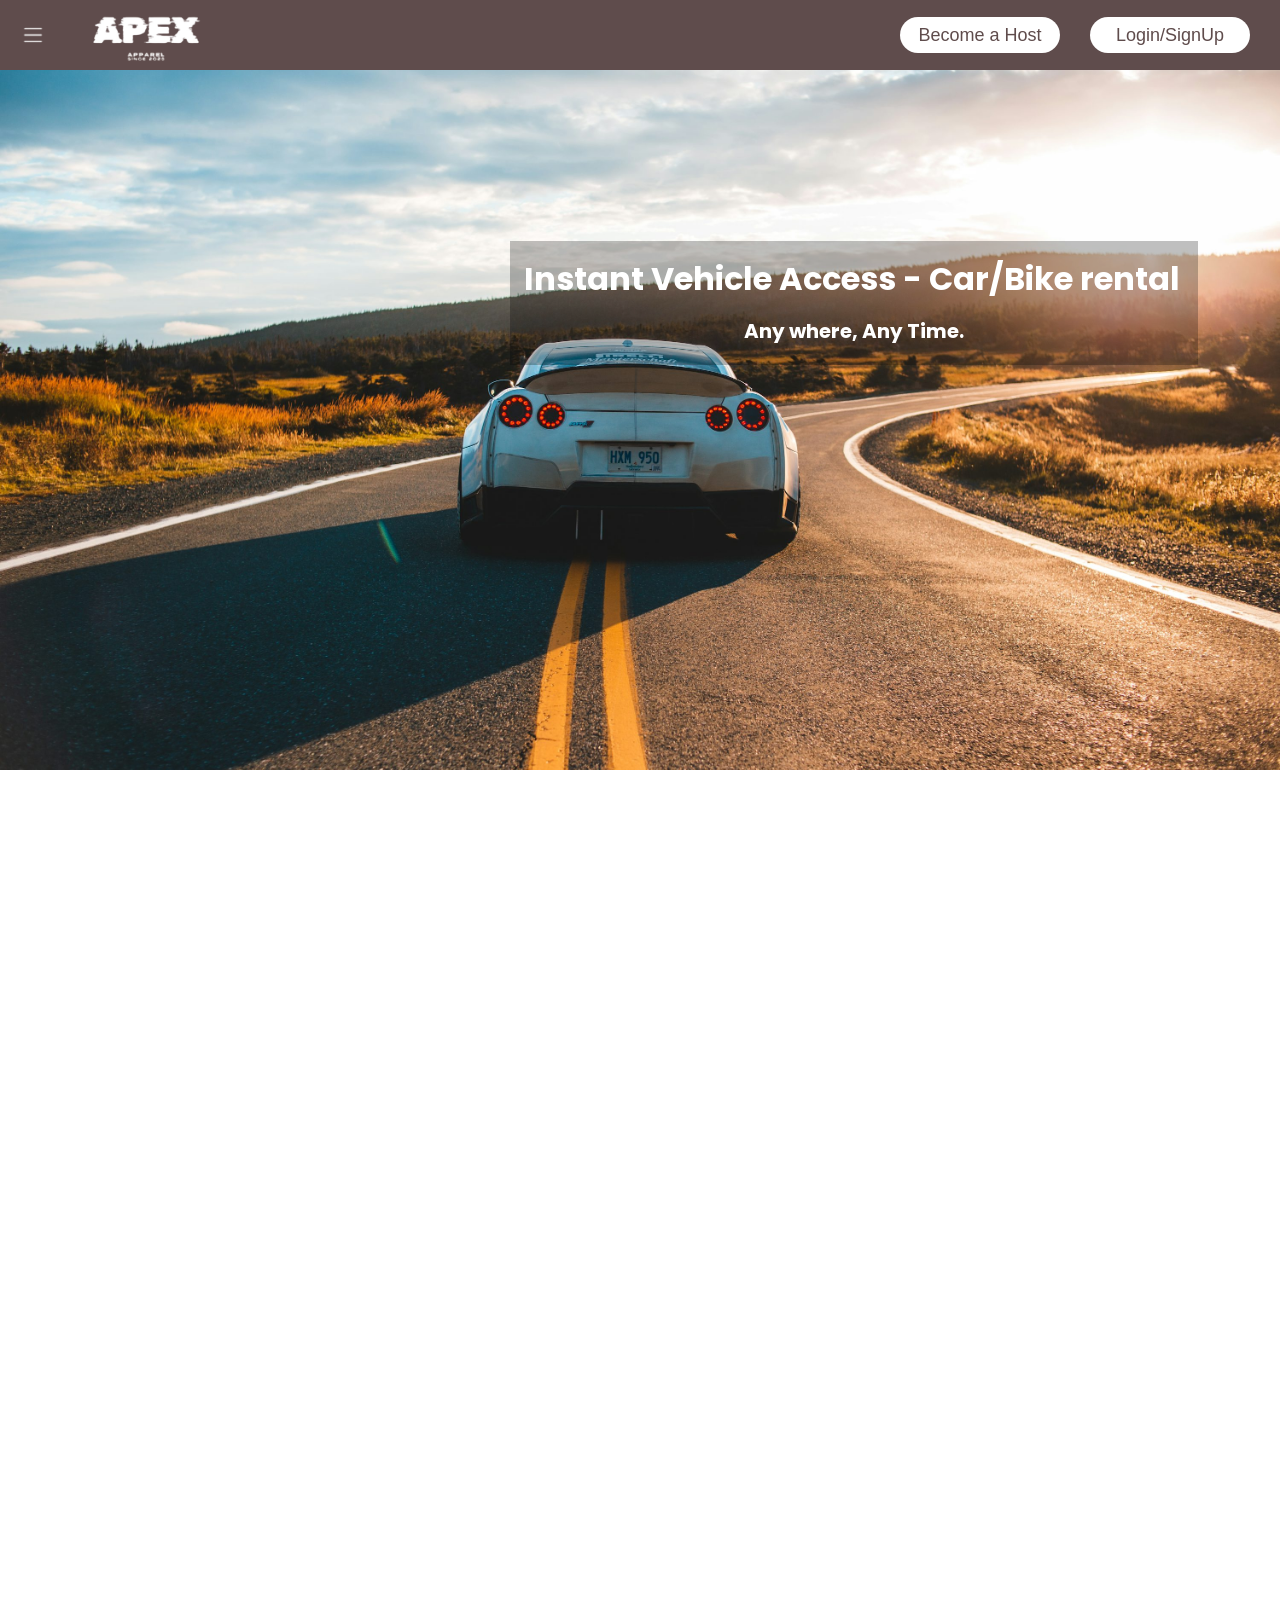
<file: WAD-Batch-12-master/Index.html>
<!-- hello -->
<!DOCTYPE html>
<html>
    <head>
        <title>Apex.com</title>
        <link rel="preconnect" href="https://fonts.googleapis.com">
        <link rel="preconnect" href="https://fonts.gstatic.com" crossorigin>
        <link href="https://fonts.googleapis.com/css2?family=Poppins:ital,wght@0,100;0,200;0,300;0,400;0,500;0,600;0,700;0,800;0,900;1,100;1,200;1,300;1,400;1,500;1,600;1,700;1,800;1,900&display=swap" rel="stylesheet">
        <link rel="preconnect" href="https://fonts.googleapis.com">
        <link rel="preconnect" href="https://fonts.gstatic.com" crossorigin>
        <link href="https://fonts.googleapis.com/css2?family=Roboto:ital,wght@0,100;0,300;0,400;0,500;0,700;0,900;1,100;1,300;1,400;1,500;1,700;1,900&family=Rubik+Glitch&display=swap" rel="stylesheet">
        <style>
            body{
                font-family: Poppins;
                margin: 0;
                height: 2000px;
            }
            .header{
                display: flex;
                height: 70px;
                justify-content: space-between;
                background-color: rgb(95,76,76);
                position: fixed;
                top: 0;
                left: 0;
                width: 100%;
                z-index: 100;
            }
            .header-logo{
                display: flex;
                align-items: center;
            }
            .header-buttons{
                display: flex;
                align-items: center;
                justify-content: space-between;
            }
            .header-image1{
                width: 26px;
                height: 26px;
                margin-left: 20px;
            }
            .header-image1:hover{
                cursor: pointer;
            }
            .header-image2{
                width: 200px;
                height: 200px;
            }
            .header-button1{
                margin-right: 30px;
                border: none;
                background-color: white;
                color: rgb(95, 76, 76);
                height: 36px;
                font-size: 18px;
                width: 160px;
                border-radius: 20px;
                transition: scale 0.15s box-shadow 0.15s;
            }
            .header-button1:hover{
                scale: 1.1;
                cursor: pointer;
                box-shadow: 0px 1px 5px rgba(255, 255, 255, 0.7);
            }
            .header-button2{
                margin-right: 30px;
                border: none;
                background-color: white;
                color: rgb(95, 76, 76);
                height: 36px;
                font-size: 18px;
                width: 160px;
                border-radius: 20px;
                transition: scale 0.15s box-shadow 0.15s;
            }
            .header-button2:hover{
                scale: 1.1;
                cursor: pointer;
                box-shadow: 0px 1px 5px rgba(255, 255, 255, 0.7);
            }
            .body-content{
                padding-top: 10px;
                height: 760px;
                width: 100%;
                background-image: url("gtr.jpeg"); 
                background-size: cover;
                object-fit: cover;
                background-repeat: no-repeat;
            }
            .body-title{
            color: white;
            background-color: rgba(0, 0, 0, 0.25);
            position: absolute;
            top: 220px;
            left: 510px;
            padding: 14px;
            width: 660px;
            }
            .caption{
                font-size: 20px;
                text-align: center;
                margin-top: 0;
            }
        </style>
    </head> 
    <body>
        <div class="header">
            <div class="header-logo">
                <img src="Hamberger-removebg.png" class="header-image1">
                <img src="Logo-back.png" class="header-image2">
            </div>
            <div class="header-buttons">
                <button class="header-button1"> Become a Host</button>
                <button class="header-button2"> Login/SignUp</button>
            </div>
        </div>
        <div class="body-content">
           <h1 class="body-title">Instant Vehicle Access - Car/Bike rental<br>
            <center><span class="caption">Any where, Any Time.</span></center><h1>
        </div>
        <div></div>
    </body>
</html>
</file>
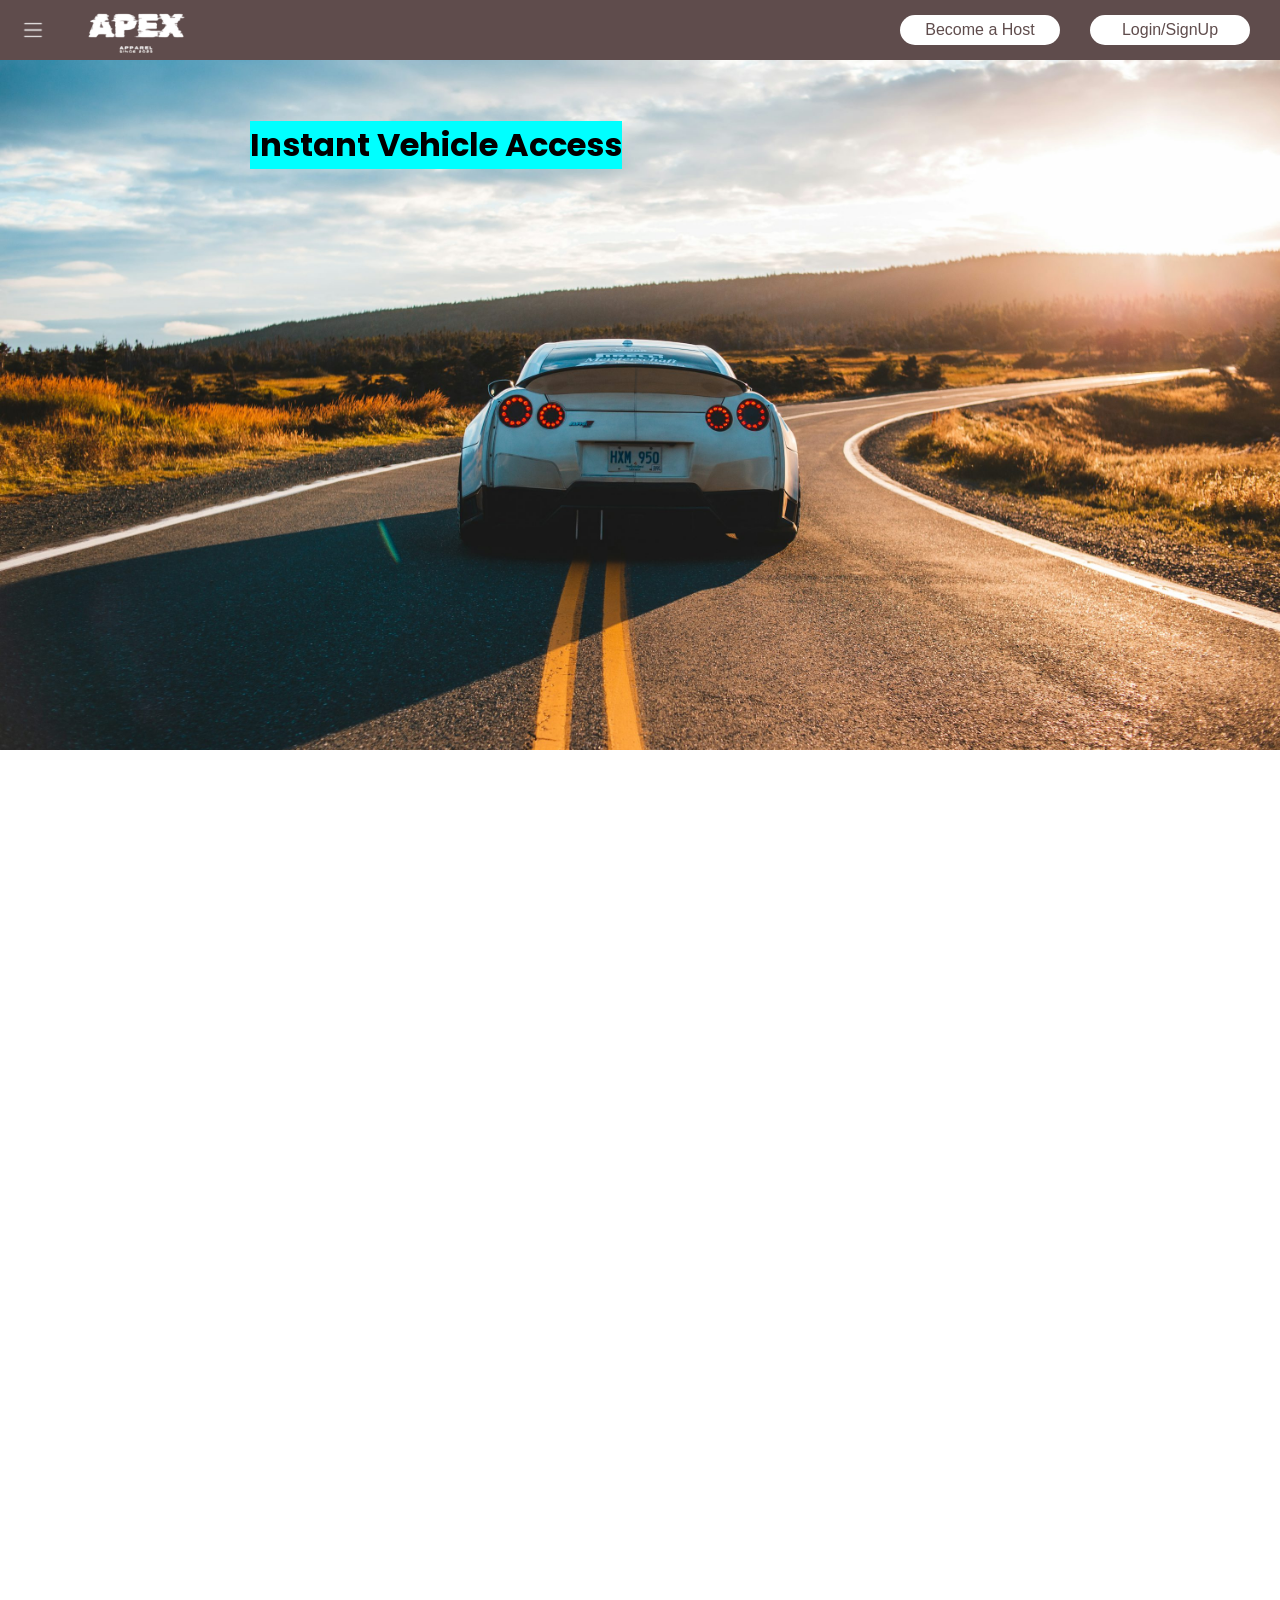
<file: WAD-Batch-12-master/blackbox.html>
<!DOCTYPE html>
<html>
    <head>
        <title>Apex.com</title>
        <link rel="preconnect" href="https://fonts.googleapis.com">
        <link rel="preconnect" href="https://fonts.gstatic.com" crossorigin>
        <link href="https://fonts.googleapis.com/css2?family=Poppins:ital,wght@0,100;0,200;0,300;0,400;0,500;0,600;0,700;0,800;0,900;1,100;1,200;1,300;1,400;1,500;1,600;1,700;1,800;1,900&display=swap" rel="stylesheet">
        <style>
            body{
                font-family: Poppins;
                margin: 0;
                height: 2000px;
            }
            .header{
                display: flex;
                height: 60px;
                justify-content: space-between;
                background-color: rgb(95,76,76);
                position: fixed;
                top: 0;
                left: 0;
                width: 100%;
            }
            .header-logo{
                display: flex;
                align-items: center;
            }
            .header-buttons{
                display: flex;
                align-items: center;
                justify-content: space-between;
            }
            .header-image1{
                width: 26px;
                height: 26px;
                margin-left: 20px;
            }
            .header-image1:hover{
                cursor: pointer;
            }
            .header-image2{
                width: 180px;
                height: 180px;
            }
            .header-button1{
                margin-right: 30px;
                border: none;
                background-color: white;
                color: rgb(95, 76, 76);
                height: 30px;
                font-size: 16px;
                width: 160px;
                border-radius: 20px;
                transition: scale 0.15s box-shadow 0.15s;
            }
            .header-button1:hover{
                scale: 1.1;
                cursor: pointer;
                box-shadow: 0px 1px 5px rgba(255, 255, 255, 0.7);
            }
            .header-button2{
                margin-right: 30px;
                border: none;
                background-color: white;
                color: rgb(95, 76, 76);
                height: 30px;
                font-size: 16px;
                width: 160px;
                border-radius: 20px;
                transition: scale 0.15s box-shadow 0.15s;
            }
            .header-button2:hover{
                scale: 1.1;
                cursor: pointer;
                box-shadow: 0px 1px 5px rgba(255, 255, 255, 0.7);
            }
            .body-content{
                padding-top: 10px;
                height: 740px;
                width: 100%;
                background-image: url("gtr.jpeg"); 
                background-size: cover;
                object-fit: cover;
                background-repeat: no-repeat;
            }
            .body-title{
            text-align: center;
            background-color: aqua;
            position: absolute;
            top: 100px;
            left: 250px;
            }
        </style>
    </head> 
    <body>
        <div class="header">
            <div class="header-logo">
                <img src="Hamberger-removebg.png" class="header-image1">
                <img src="Logo-back.png" class="header-image2">
            </div>
            <div class="header-buttons">
                <button class="header-button1"> Become a Host</button>
                <button class="header-button2"> Login/SignUp</button>
            </div>
        </div>
        <div class="body-content">
           <h1 class="body-title">Instant Vehicle Access</h1>
        </div>
        <div></div>
    </body>
</html>
</file>
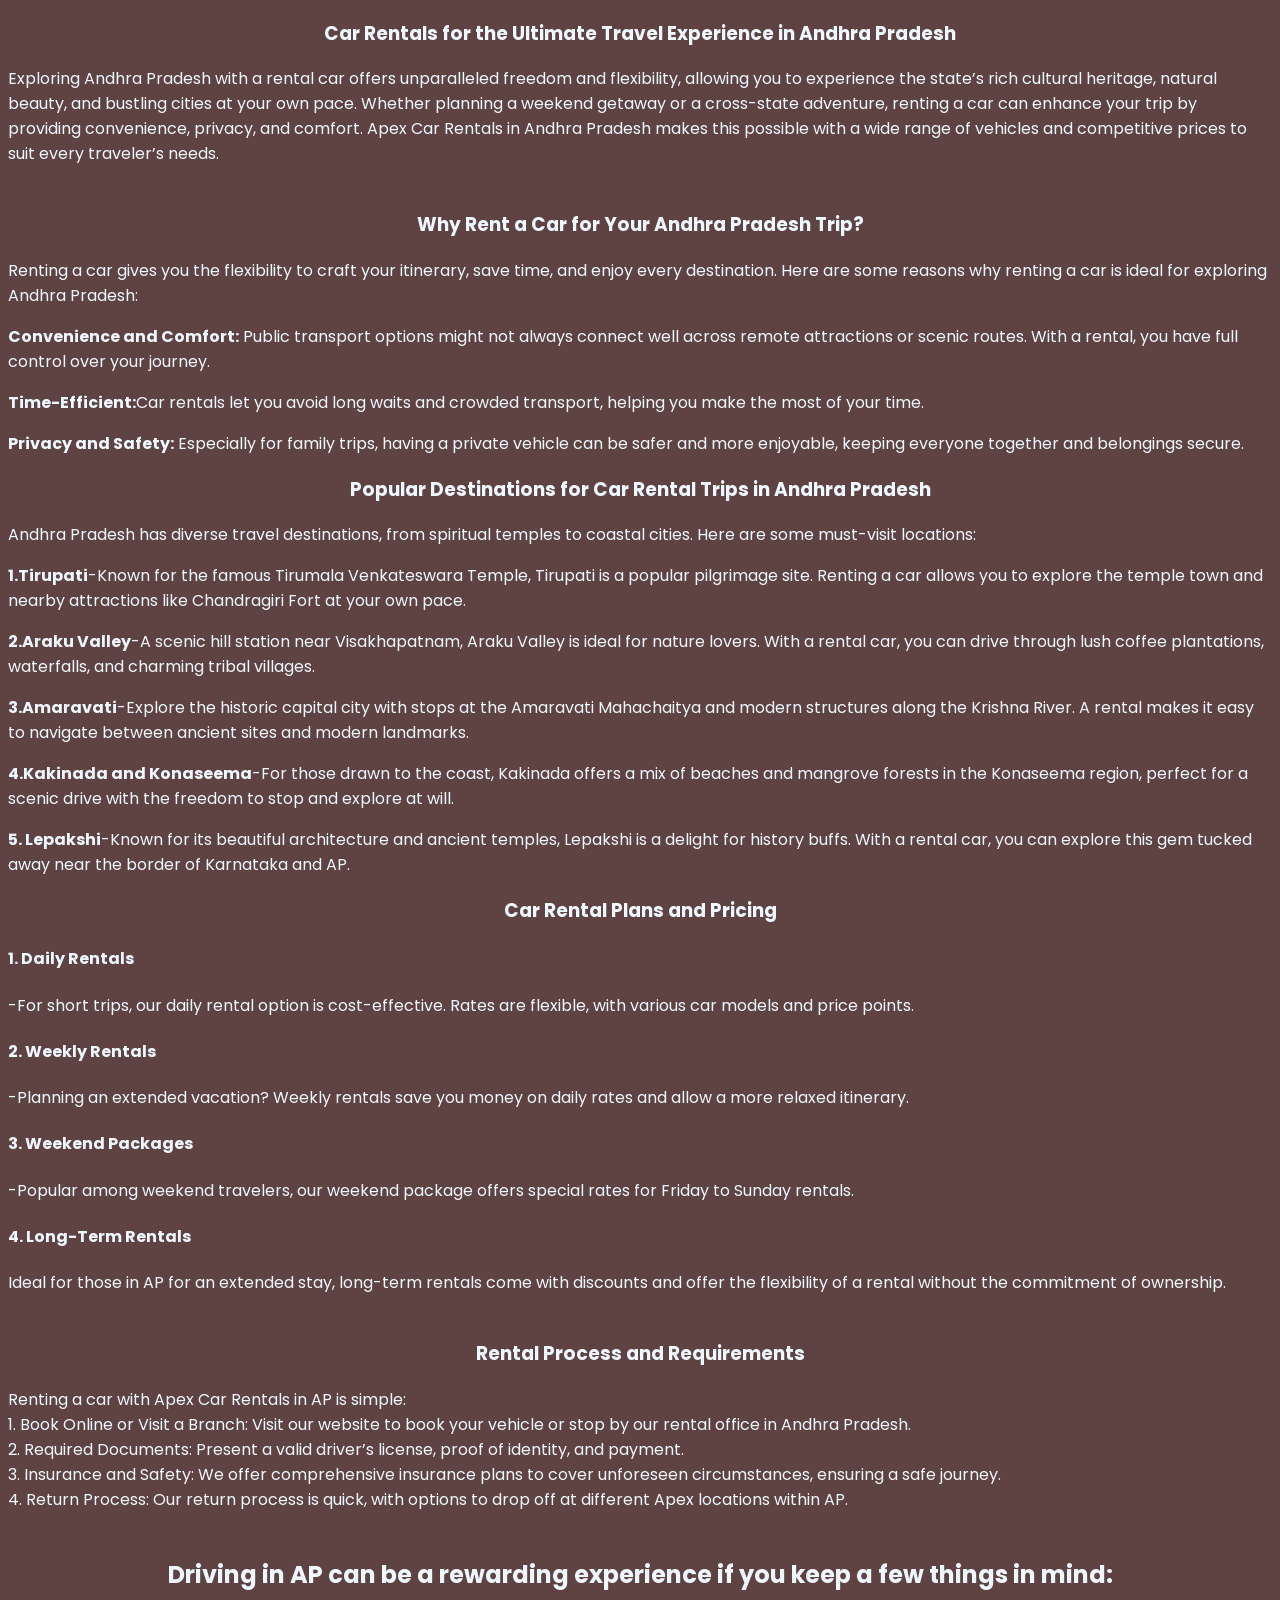
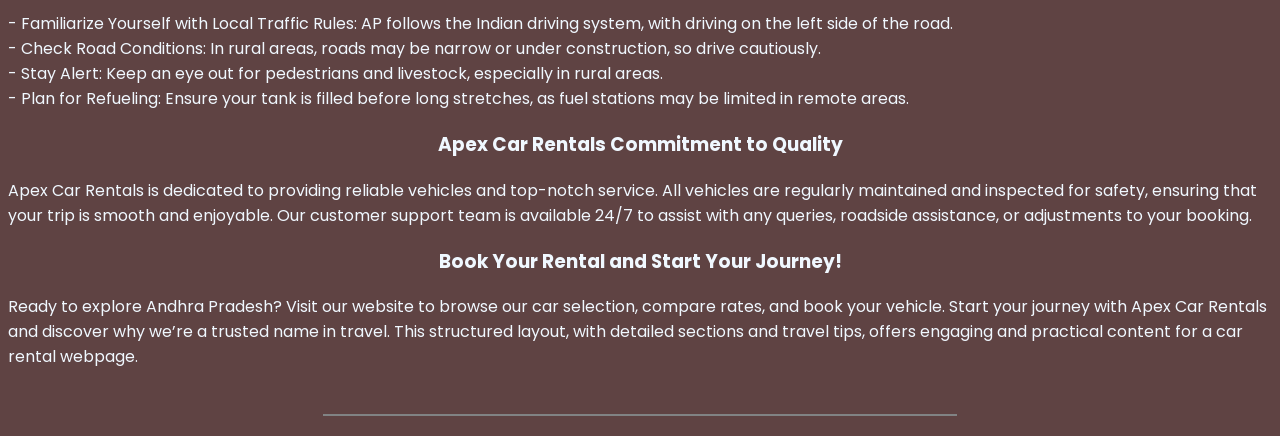
<file: WAD-Batch-12-master/Project/about.html>
<!DOCTYPE html>
<html lang="en">
<head>
    <meta charset="UTF-8">
    <meta name="viewport" content="width=device-width, initial-scale=1.0">
    <title>Document</title>
    <link rel="preconnect" href="https://fonts.googleapis.com">
    <link rel="preconnect" href="https://fonts.gstatic.com" crossorigin>
    <link href="https://fonts.googleapis.com/css2?family=Poppins:ital,wght@0,100;0,200;0,300;0,400;0,500;0,600;0,700;0,800;0,900;1,100;1,200;1,300;1,400;1,500;1,600;1,700;1,800;1,900&display=swap" rel="stylesheet">
    <style> 
      *{
         font-family: Poppins;
      }
      h3,h2{
          text-align: center;
      }
  </style>
</head>
<body style="background-color:rgb(95, 67, 67) ;color: rgb(240, 248, 255) " >

<h3>Car Rentals for the Ultimate Travel Experience in Andhra Pradesh</h3>

Exploring Andhra Pradesh with a rental car offers unparalleled freedom and flexibility, allowing you to experience the state’s rich cultural heritage, natural beauty, and bustling cities at your own pace. Whether planning a weekend getaway or a cross-state adventure, renting a car can enhance your trip by providing convenience, privacy, and comfort. Apex Car Rentals in Andhra Pradesh makes this possible with a wide range of vehicles and competitive prices to suit every traveler’s needs.<br>
<br>

<h3>Why Rent a Car for Your Andhra Pradesh Trip?</h3>

<p>Renting a car gives you the flexibility to craft your itinerary, save time, and enjoy every destination. Here are some reasons why renting a car is ideal for exploring Andhra Pradesh:</p>
<p><b>Convenience and Comfort:</b> Public transport options might not always connect well across remote attractions or scenic routes. With a rental, you have full control over your journey.</p>
<p><b>Time-Efficient:</b>Car rentals let you avoid long waits and crowded transport, helping you make the most of your time.</p>
<p><b>Privacy and Safety:</b> Especially for family trips, having a private vehicle can be safer and more enjoyable, keeping everyone together and belongings secure.</p>
<h3>Popular Destinations for Car Rental Trips in Andhra Pradesh</h3>
<p>Andhra Pradesh has diverse travel destinations, from spiritual temples to coastal cities. Here are some must-visit locations:<br>

<p><b>1.Tirupati</b>-Known for the famous Tirumala Venkateswara Temple, Tirupati is a popular pilgrimage site. Renting a car allows you to explore the temple town and nearby attractions like Chandragiri Fort at your own pace.<br></p>
<p><b>2.Araku Valley</b>-A scenic hill station near Visakhapatnam, Araku Valley is ideal for nature lovers. With a rental car, you can drive through lush coffee plantations, waterfalls, and charming tribal villages.<br></p>
<p><b>3.Amaravati</b>-Explore the historic capital city with stops at the Amaravati Mahachaitya and modern structures along the Krishna River. A rental makes it easy to navigate between ancient sites and modern landmarks.<br></p>
<p><b>4.Kakinada and Konaseema</b>-For those drawn to the coast, Kakinada offers a mix of beaches and mangrove forests in the Konaseema region, perfect for a scenic drive with the freedom to stop and explore at will.<br></p>
<p><b>5. Lepakshi</b>-Known for its beautiful architecture and ancient temples, Lepakshi is a delight for history buffs. With a rental car, you can explore this gem tucked away near the border of Karnataka and AP.<br></p>
<h3>Car Rental Plans and Pricing</h3>

<h4>1. Daily Rentals</h4>-For short trips, our daily rental option is cost-effective. Rates are flexible, with various car models and price points.
<h4>2. Weekly Rentals</h4>-Planning an extended vacation? Weekly rentals save you money on daily rates and allow a more relaxed itinerary.
<h4>3. Weekend Packages</h4>
-Popular among weekend travelers, our weekend package offers special rates for Friday to Sunday rentals.
<h4>4. Long-Term Rentals</h4>
Ideal for those in AP for an extended stay, long-term rentals come with discounts and offer the flexibility of a rental without the commitment of ownership.<br><br>
<h3>Rental Process and Requirements</h3>

Renting a car with Apex Car Rentals in AP is simple:<br>

1. Book Online or Visit a Branch: Visit our website to book your vehicle or stop by our rental office in Andhra Pradesh.<br>
2. Required Documents: Present a valid driver’s license, proof of identity, and payment.<br>
3. Insurance and Safety: We offer comprehensive insurance plans to cover unforeseen circumstances, ensuring a safe journey.<br>
4. Return Process: Our return process is quick, with options to drop off at different Apex locations within AP.<br><br>
<h2>Driving in AP can be a rewarding experience if you keep a few things in mind:</h2>
- Familiarize Yourself with Local Traffic Rules: AP follows the Indian driving system, with driving on the left side of the road.<br>
- Check Road Conditions: In rural areas, roads may be narrow or under construction, so drive cautiously.<br>
- Stay Alert: Keep an eye out for pedestrians and livestock, especially in rural areas.<br>
- Plan for Refueling: Ensure your tank is filled before long stretches, as fuel stations may be limited in remote areas.<br>

<h3>Apex Car Rentals Commitment to Quality</h3>

Apex Car Rentals is dedicated to providing reliable vehicles and top-notch service. All vehicles are regularly maintained and inspected for safety, ensuring that your trip is smooth and enjoyable. Our customer support team is available 24/7 to assist with any queries, roadside assistance, or adjustments to your booking.

<h3>Book Your Rental and Start Your Journey!</h3>

Ready to explore Andhra Pradesh? Visit our website to browse our car selection, compare rates, and book your vehicle. Start your journey with Apex Car Rentals and discover why we’re a trusted name in travel.
This structured layout, with detailed sections and travel tips, offers engaging and practical content for a car rental webpage.<br><br>
<hr style="border: 1px solid rgb(129, 131, 132); width: 50%; margin: 20px auto; margin-top: 20px;">
</body>
</html>
</file>
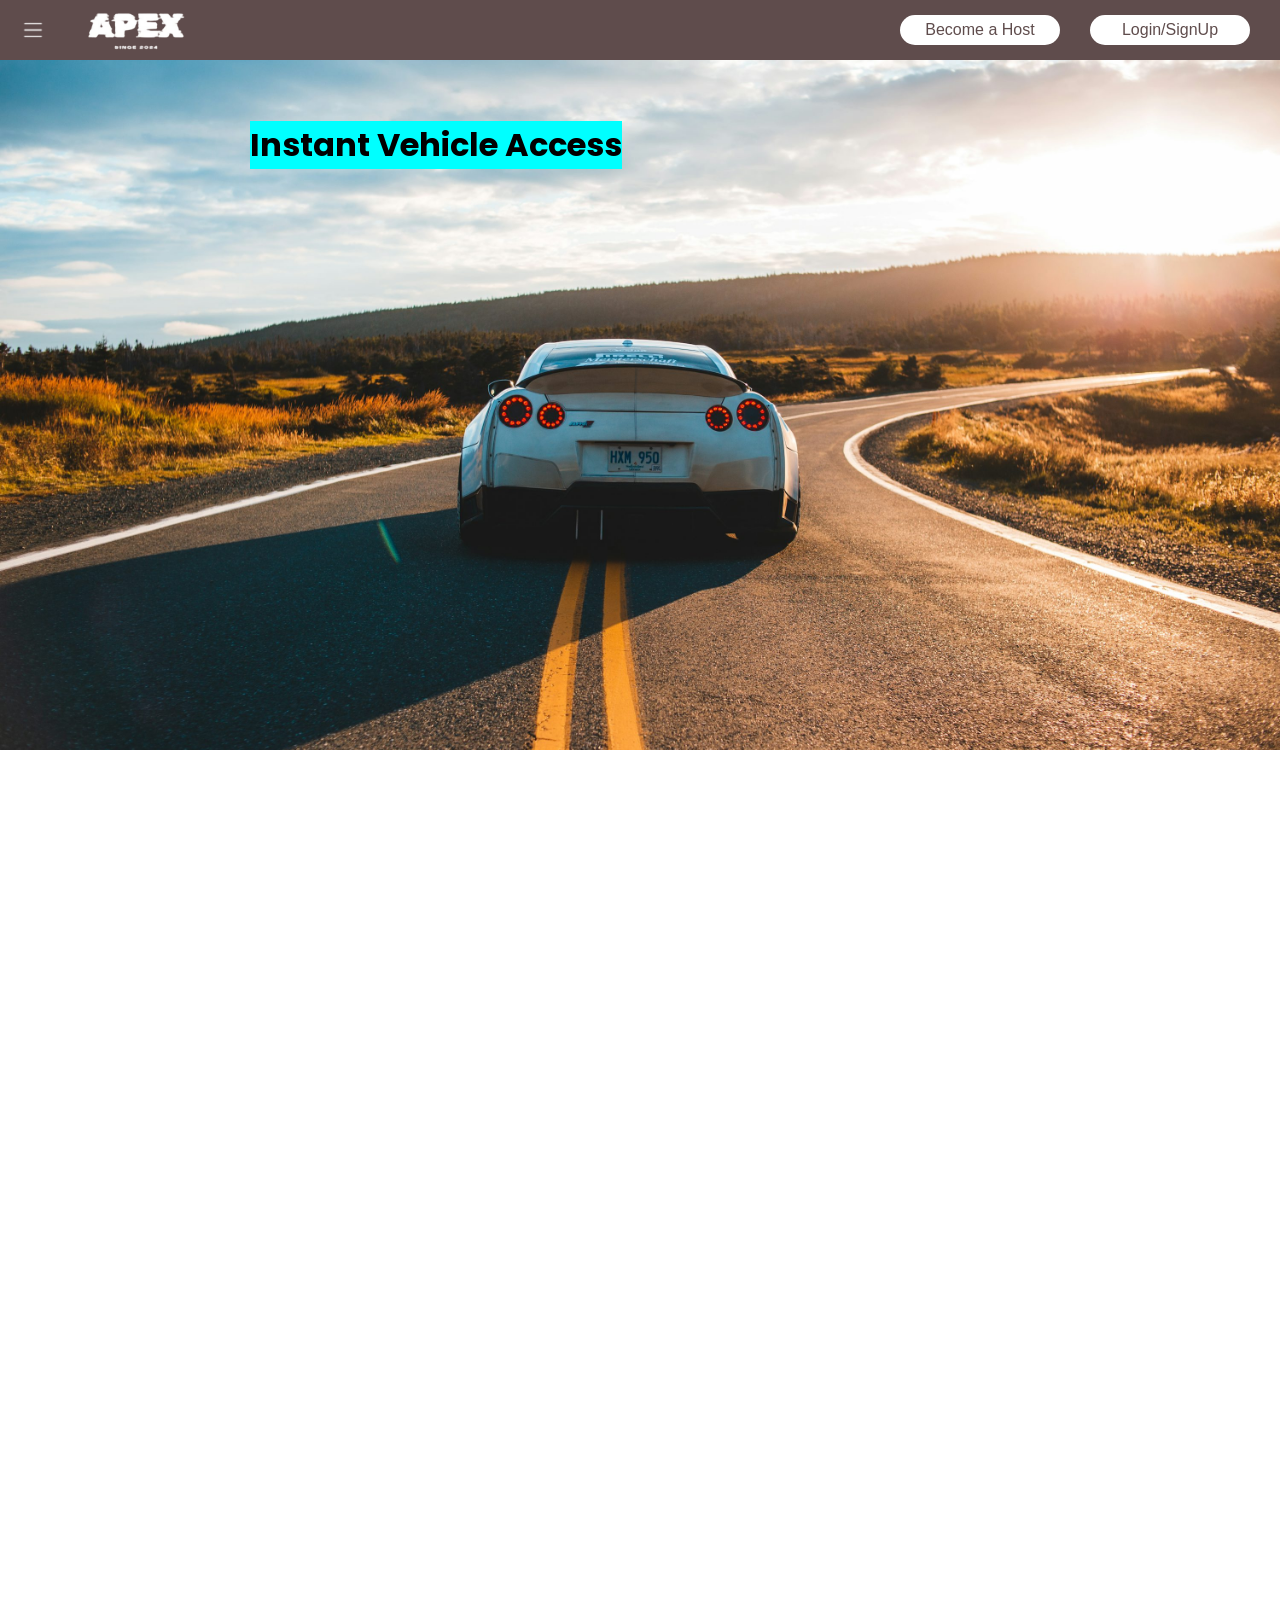
<file: WAD-Batch-12-master/Project/blackbox.html>
<!DOCTYPE html>
<html>
    <head>
        <title>Apex.com</title>
        <link rel="preconnect" href="https://fonts.googleapis.com">
        <link rel="preconnect" href="https://fonts.gstatic.com" crossorigin>
        <link href="https://fonts.googleapis.com/css2?family=Poppins:ital,wght@0,100;0,200;0,300;0,400;0,500;0,600;0,700;0,800;0,900;1,100;1,200;1,300;1,400;1,500;1,600;1,700;1,800;1,900&display=swap" rel="stylesheet">
        <style>
            body{
                font-family: Poppins;
                margin: 0;
                height: 2000px;
            }
            .header{
                display: flex;
                height: 60px;
                justify-content: space-between;
                background-color: rgb(95,76,76);
                position: fixed;
                top: 0;
                left: 0;
                width: 100%;
            }
            .header-logo{
                display: flex;
                align-items: center;
            }
            .header-buttons{
                display: flex;
                align-items: center;
                justify-content: space-between;
            }
            .header-image1{
                width: 26px;
                height: 26px;
                margin-left: 20px;
            }
            .header-image1:hover{
                cursor: pointer;
            }
            .header-image2{
                width: 180px;
                height: 180px;
            }
            .header-button1{
                margin-right: 30px;
                border: none;
                background-color: white;
                color: rgb(95, 76, 76);
                height: 30px;
                font-size: 16px;
                width: 160px;
                border-radius: 20px;
                transition: scale 0.15s box-shadow 0.15s;
            }
            .header-button1:hover{
                scale: 1.1;
                cursor: pointer;
                box-shadow: 0px 1px 5px rgba(255, 255, 255, 0.7);
            }
            .header-button2{
                margin-right: 30px;
                border: none;
                background-color: white;
                color: rgb(95, 76, 76);
                height: 30px;
                font-size: 16px;
                width: 160px;
                border-radius: 20px;
                transition: scale 0.15s box-shadow 0.15s;
            }
            .header-button2:hover{
                scale: 1.1;
                cursor: pointer;
                box-shadow: 0px 1px 5px rgba(255, 255, 255, 0.7);
            }
            .body-content{
                padding-top: 10px;
                height: 740px;
                width: 100%;
                background-image: url("gtr.jpeg"); 
                background-size: cover;
                object-fit: cover;
                background-repeat: no-repeat;
            }
            .body-title{
            text-align: center;
            background-color: aqua;
            position: absolute;
            top: 100px;
            left: 250px;
            }
        </style>
    </head> 
    <body>
        <div class="header">
            <div class="header-logo">
                <img src="Hamberger-removebg.png" class="header-image1">
                <img src="Logo-back.png" class="header-image2">
            </div>
            <div class="header-buttons">
                <button class="header-button1"> Become a Host</button>
                <button class="header-button2"> Login/SignUp</button>
            </div>
        </div>
        <div class="body-content">
           <h1 class="body-title">Instant Vehicle Access</h1>
        </div>
        <div></div>
    </body>
</html>
</file>
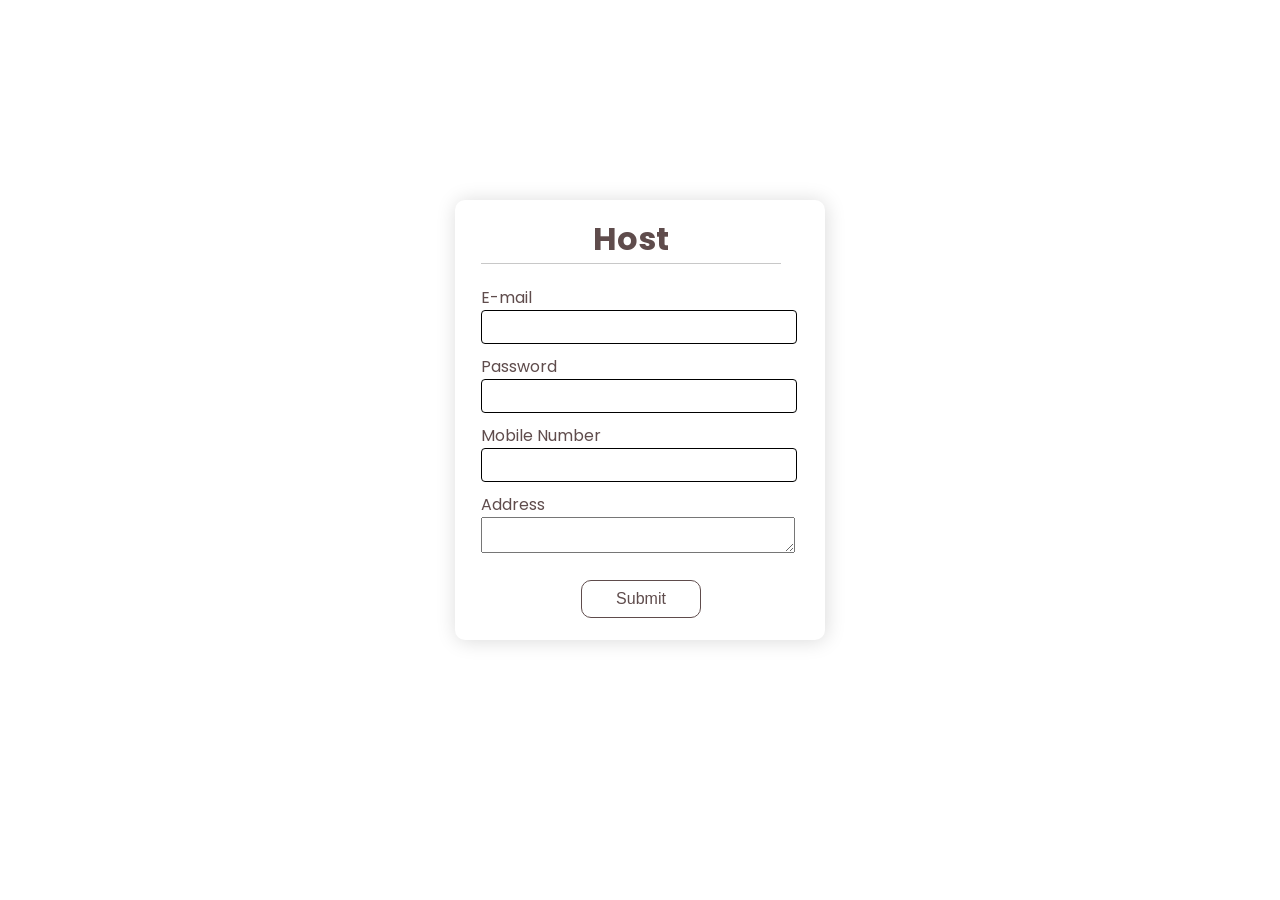
<file: WAD-Batch-12-master/Project/host.html>
<!DOCTYPE html>
<html>
    <head>
        <title>Login</title>
        <script src="ham.js"></script>
        <link rel="preconnect" href="https://fonts.googleapis.com">
        <link rel="preconnect" href="https://fonts.gstatic.com" crossorigin>
        <link href="https://fonts.googleapis.com/css2?family=Poppins:ital,wght@0,100;0,200;0,300;0,400;0,500;0,600;0,700;0,800;0,900;1,100;1,200;1,300;1,400;1,500;1,600;1,700;1,800;1,900&display=swap" rel="stylesheet">
        <style>
            .box{
                width: 370px;
                height: 440px;
                box-shadow: 1px 1px 20px rgba(0, 0, 0, 0.15);
                border-radius: 10px;
                margin: auto;margin-top: 200px;
                font-family: Poppins;
                color: rgb(95, 76, 76);
            }
            h1{
                text-align: center;
                padding-top: 15px;
                border-bottom: solid;
                border-width: 1px;
                border-color: rgb(200, 200, 200);
            }
            form{
                width: 300px;
                margin-left: 26px;
            }
            form label{
                display: flex;
                margin-top: 10px;
                font-size: 16px;
            }
            form input{
                width: 100%;
                padding: 7px;
                border: 1px solid;
                border-radius: 4px;
                font-size: 16px;
                outline: none;
            }
            .submit{
                margin-top: 20px;
                height: 38px;
                width: 120px;
                margin-left: 100px;
                border: 1px solid;
                border-color: rgb(95, 76, 76);
                color: rgb(95, 76, 76);;
                background-color: white;
                cursor: pointer;
                transition: color 0.25s, background-color 0.25s;
                border-radius: 10px;
            }
            .submit:hover{
                background-color: rgb(95, 76, 76);;
                color: white;
            }
        </style>
    </head>
    <body>
        <div class="box">
            <form action="specfications/index.html" onsubmit="return validateForm()">
                <h1>Host</h1>
                <label>E-mail</label>
                <input type="email" id="email" required>
                <label>Password</label>
                <input type="password" id="password" required minlength="6">
                <label>Mobile Number</label>
                <input type="text" id="mobile" required pattern="^\d{10}$" title="Please enter a valid 10-digit mobile number">
                <label>Address</label>
                <textarea id="address" cols="15" rows="2" required style="width: 308px; outline: none;"></textarea>
                <input type="submit" value="Submit" class="submit">
            </form>
            </form>
    </body>
</html>
</file>
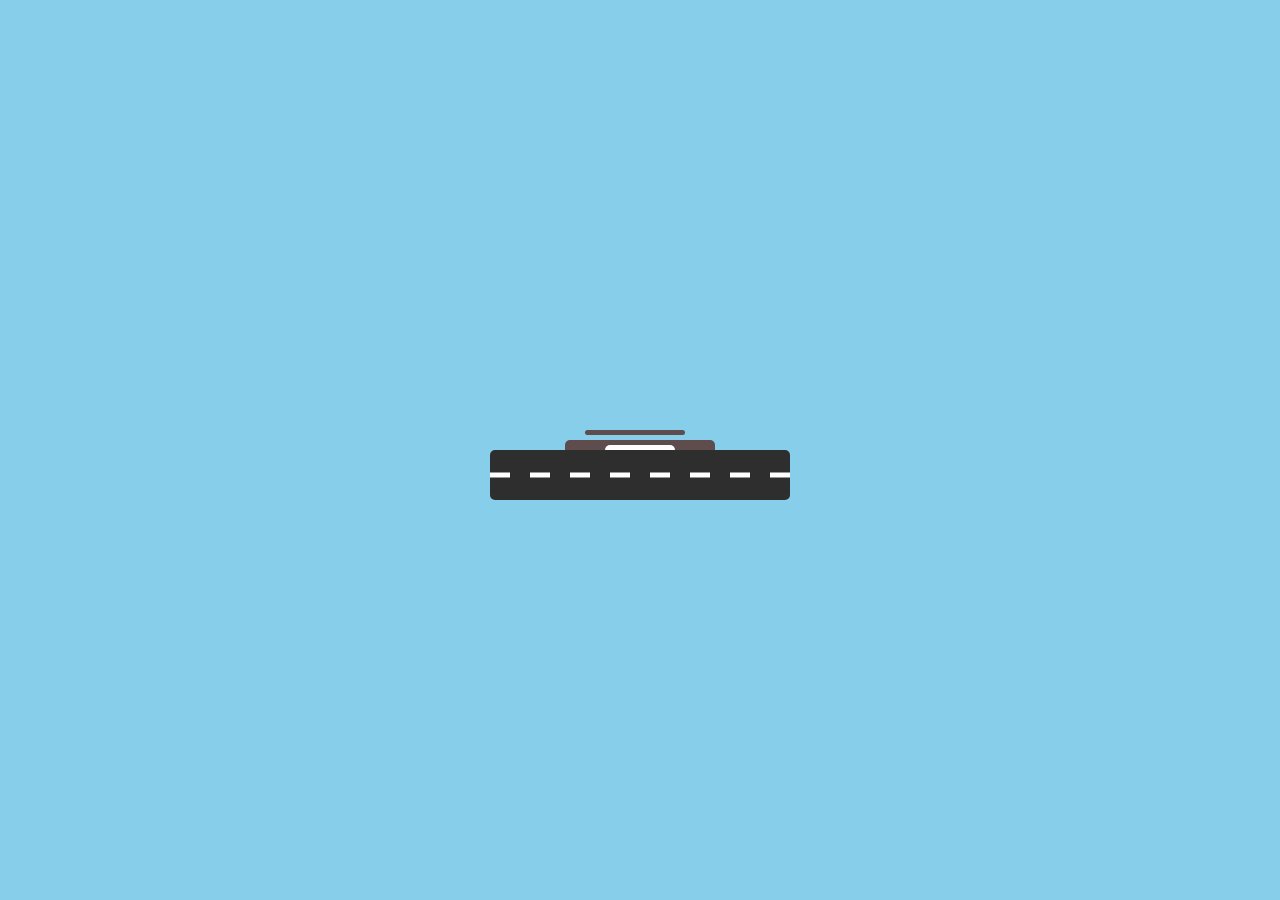
<file: WAD-Batch-12-master/Project/Loading.html>
<!DOCTYPE html>
<html lang="en">
<head>
  <meta charset="UTF-8">
  <meta name="viewport" content="width=device-width, initial-scale=1.0">
  <title>Sports Car Animation</title>
  <link rel="stylesheet" href="loading.css">
</head>
<body>
  <div class="container">
    <div class="car">
      <div class="body">
        <div class="spoiler"></div>
        <div class="window"></div>
        <div class="light"></div>
      </div>
      <div class="wheels">
        <div class="wheel"></div>
        <div class="wheel"></div>
      </div>
    </div>
    <div class="path">
      <div class="road-markings"></div>
    </div>
  </div>
</body>
</html>
</file>
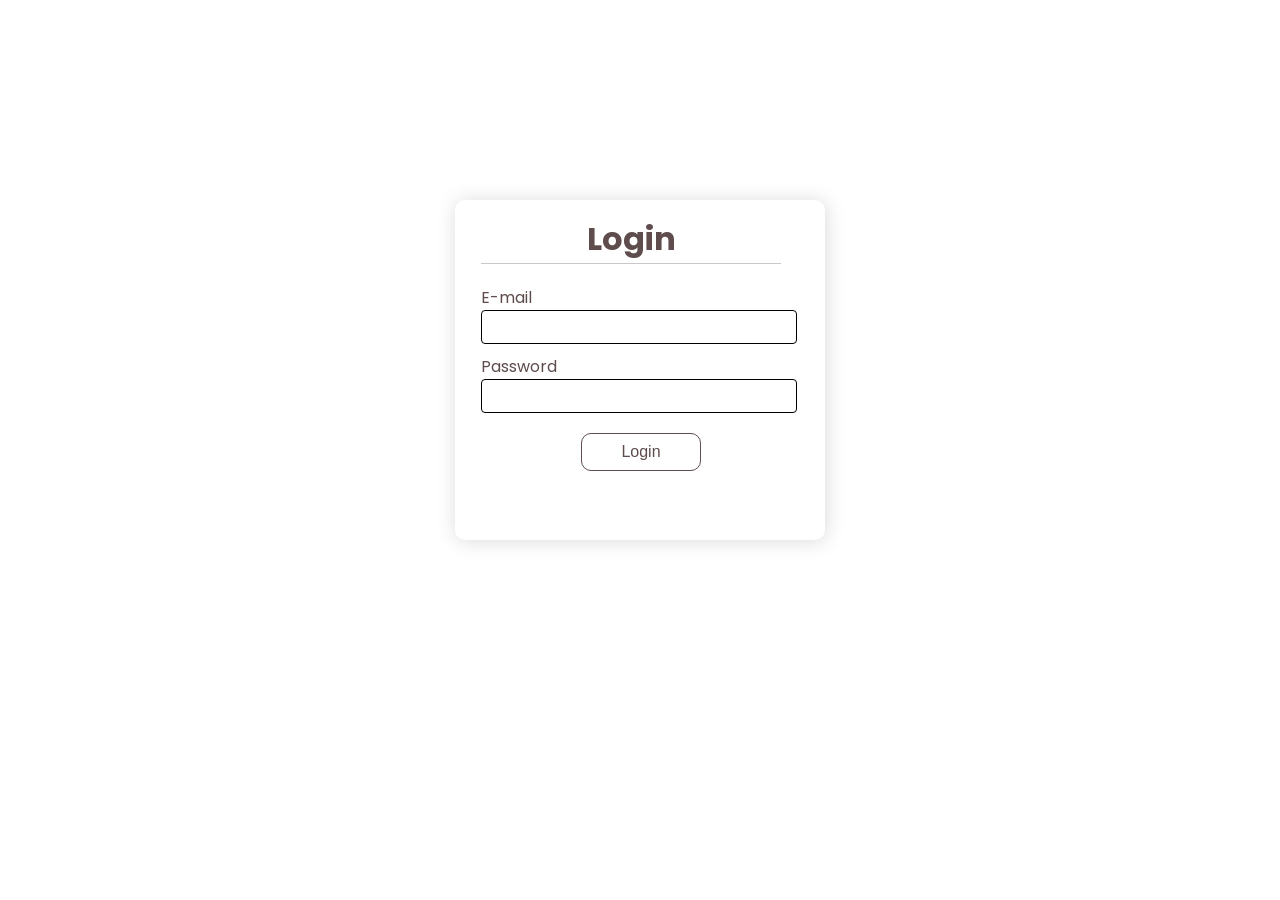
<file: WAD-Batch-12-master/Project/Login.html>
<!DOCTYPE html>
<html>
    <head>
        <title>Login</title>
        <script src="ham.js"></script>
        <link rel="preconnect" href="https://fonts.googleapis.com">
        <link rel="preconnect" href="https://fonts.gstatic.com" crossorigin>
        <link href="https://fonts.googleapis.com/css2?family=Poppins:ital,wght@0,100;0,200;0,300;0,400;0,500;0,600;0,700;0,800;0,900;1,100;1,200;1,300;1,400;1,500;1,600;1,700;1,800;1,900&display=swap" rel="stylesheet">
        <style>
            .box{
                width: 370px;
                height: 340px;
                box-shadow: 1px 1px 20px rgba(0, 0, 0, 0.15);
                border-radius: 10px;
                margin: auto;margin-top: 200px;
                font-family: Poppins;
                color: rgb(95, 76, 76);
            }
            h1{
                text-align: center;
                padding-top: 15px;
                border-bottom: solid;
                border-width: 1px;
                border-color: rgb(200, 200, 200);
            }
            form{
                width: 300px;
                margin-left: 26px;
            }
            form label{
                display: flex;
                margin-top: 10px;
                font-size: 16px;
            }
            form input{
                width: 100%;
                padding: 7px;
                border: 1px solid;
                border-radius: 4px;
                font-size: 16px;
                outline: none;
            }
            .submit{
                margin-top: 20px;
                height: 38px;
                width: 120px;
                margin-left: 100px;
                border: 1px solid;
                border-color: rgb(95, 76, 76);
                color: rgb(95, 76, 76);
                background-color: white;
                cursor: pointer;
                transition: color 0.25s, background-color 0.25s;
                border-radius: 10px;
            }
            .submit:hover{
                background-color: rgb(95, 76, 76);;
                color: white;
            }
        </style>
    </head>
    <body>
        <div class="box">
            <form action="select.html" onsubmit="return validateForm()">
                <h1>Login</h1>
                <label>E-mail</label>
                <input type="email" id="email" required>
                <label>Password</label>
                <input type="password" id="password" required minlength="6">
                <input type="submit" value="Login" class="submit">
            </form>
        </div>
    </body>
</html>
</file>
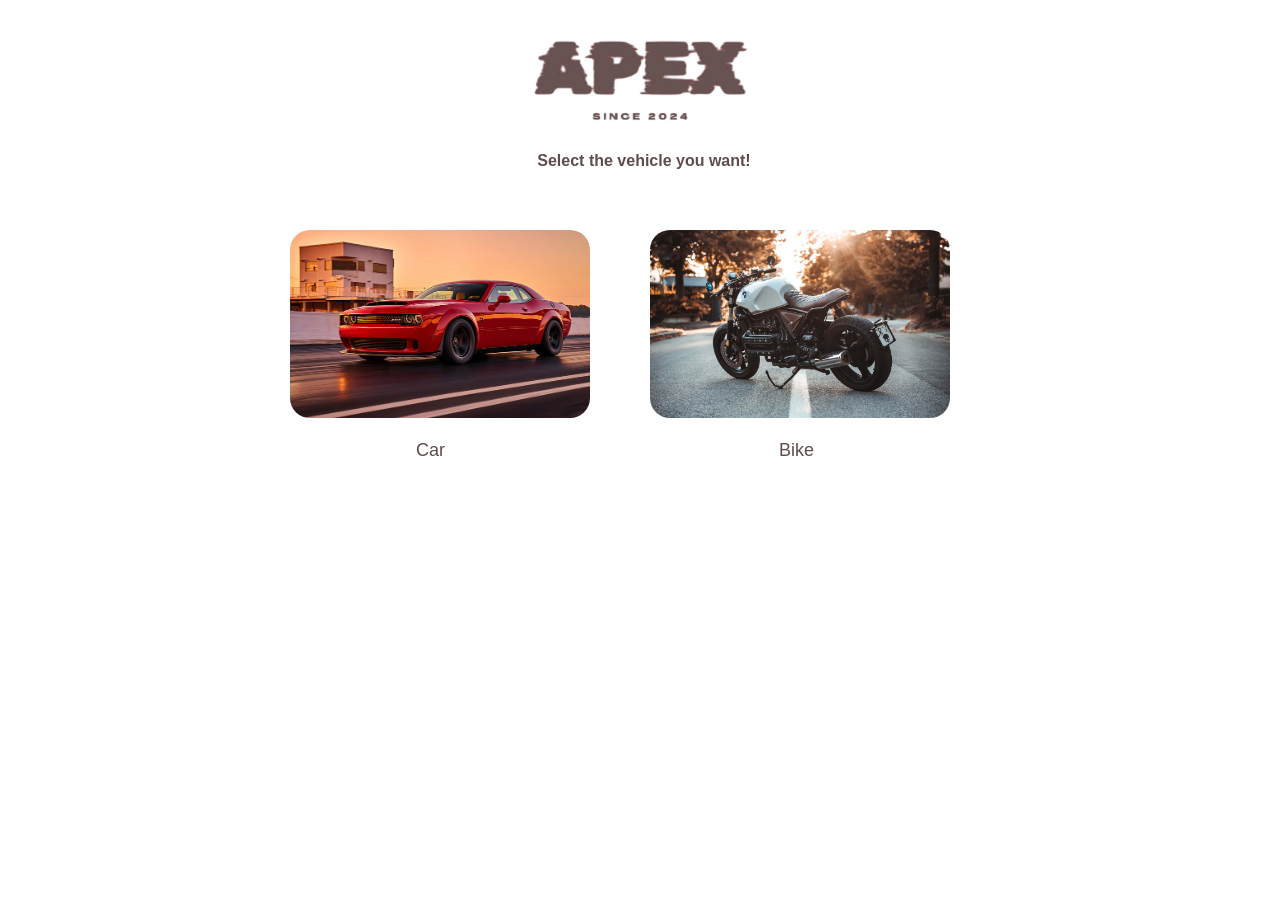
<file: WAD-Batch-12-master/Project/select.html>
<!DOCTYPE html>
<html>
    <head>
        <title>Apex</title>
        <style>
            p{
                font-family: arial;
            }
            .main-div{
                margin-top: 60px;
                display: flex;
                align-items: center;
                justify-content: center;
                margin-left: 20px;
            }
            .imgg{
                width: 300px;
                object-fit: cover;
                border-radius: 20px;
                margin-right: 60px;
                transition: transform 1s,box-shadow 0.5s;
            }
            .imgg:hover{
                transform: scale(1.1);
                cursor: pointer;
                box-shadow: 1px 1px 10px 2px rgba(0, 0, 0, 0.25);
            }
            .labels{
                margin-left: 140px;
                margin-right: 190px;
                display: inline-block;
                font-size: 18px;
                color: rgb(95, 76, 76);
            }
        </style>
    </head>
    <body>
        <center><img src="logo-big.png" style="width: 400px;height: 140px;object-fit: cover;">
            <p style="color: rgb(95, 76, 76);font-size: 16px;margin-top: 0;padding-left: 8px;font-weight: bold;">Select the vehicle you want!</center>
        <div class="main-div">
            <a href="specfications/cars.html"><img src="Dodge.jpg" class="imgg" style="height: 187.5px;"></a>
            <a href="specfications/index.html"><img src="bmw.jpg" class="imgg"></a>
        </div>
            <center><p class="labels">Car</p>
            <p class="labels">Bike</p>
            </center>
    </body>
</html>
</file>
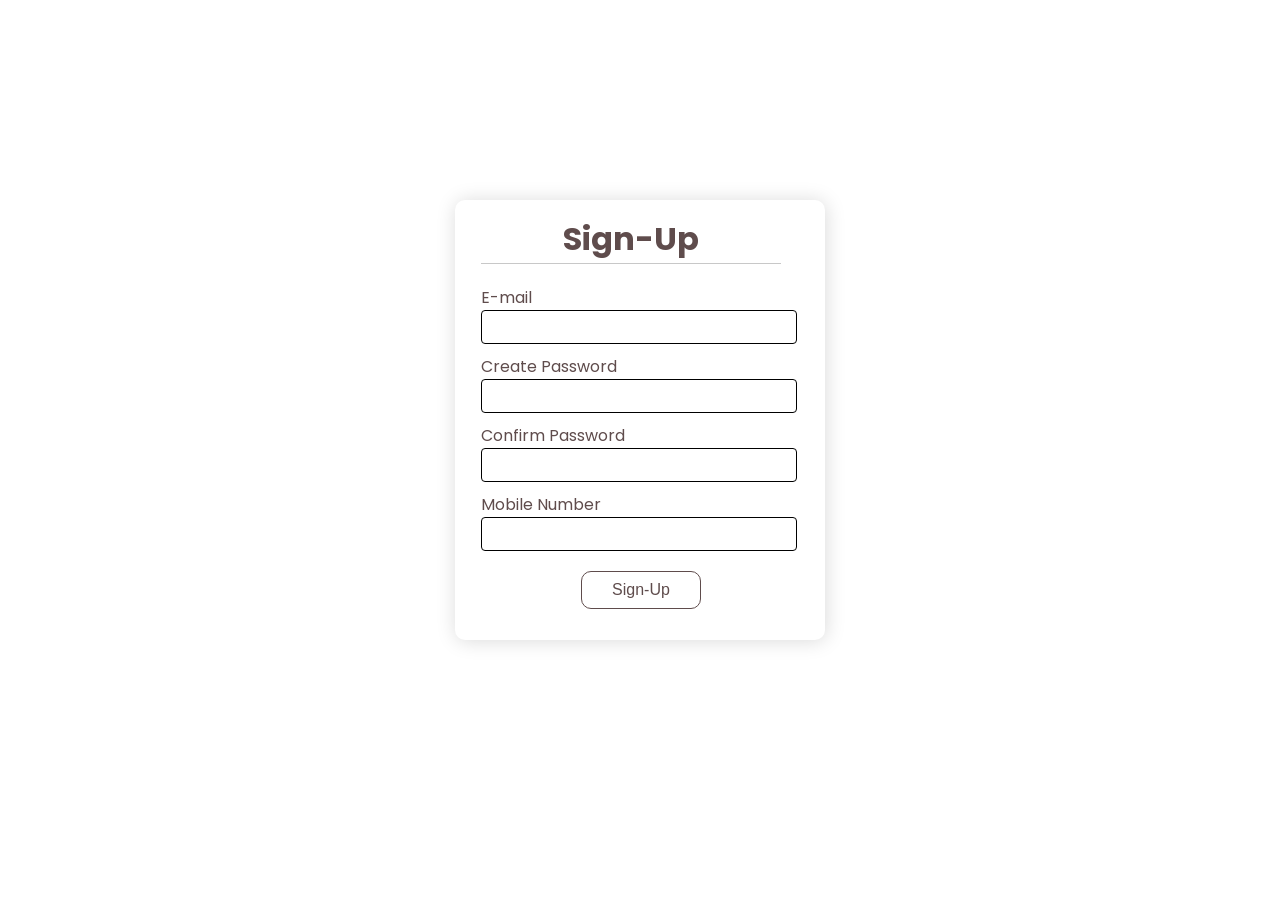
<file: WAD-Batch-12-master/Project/Sign.html>
<!DOCTYPE html>
<html>
    <head>
        <title>Login</title>
        <script src="ham.js"></script>
        <link rel="preconnect" href="https://fonts.googleapis.com">
        <link rel="preconnect" href="https://fonts.gstatic.com" crossorigin>
        <link href="https://fonts.googleapis.com/css2?family=Poppins:ital,wght@0,100;0,200;0,300;0,400;0,500;0,600;0,700;0,800;0,900;1,100;1,200;1,300;1,400;1,500;1,600;1,700;1,800;1,900&display=swap" rel="stylesheet">
        <style>
            .box{
                width: 370px;
                height: 440px;
                box-shadow: 1px 1px 20px rgba(0, 0, 0, 0.15);
                border-radius: 10px;
                margin: auto;margin-top: 200px;
                font-family: Poppins;
                color: rgb(95, 76, 76);
            }
            h1{
                text-align: center;
                padding-top: 15px;
                border-bottom: solid;
                border-width: 1px;
                border-color: rgb(200, 200, 200);
            }
            form{
                width: 300px;
                margin-left: 26px;
            }
            form label{
                display: flex;
                margin-top: 10px;
                font-size: 16px;
            }
            form input{
                width: 100%;
                padding: 7px;
                border: 1px solid;
                border-radius: 4px;
                font-size: 16px;
                outline: none;
            }
            .submit{
                margin-top: 20px;
                height: 38px;
                width: 120px;
                margin-left: 100px;
                border: 1px solid;
                border-color: rgb(95, 76, 76);
                color: rgb(95, 76, 76);
                background-color: white;
                cursor: pointer;
                transition: color 0.25s, background-color 0.25s;
                border-radius: 10px;
            }
            .submit:hover{
                background-color: rgb(95, 76, 76);;
                color: white;
            }
        </style>
    </head>
    <body>
        <div class="box">
            <form action="specfications/index.html" onsubmit="return validateForm()">
                <h1>Sign-Up</h1>
                <label>E-mail</label>
                <input type="email" id="email" required>
                <label>Create Password</label>
                <input type="password" id="password" required minlength="6">
                <label>Confirm Password</label>
                <input type="password" id="confirmPassword" required minlength="6">
                <label>Mobile Number</label>
                <input type="text" id="mobile" required pattern="^\d{10}$" title="Please enter a valid 10-digit mobile number">   
                <input type="submit" value="Sign-Up" class="submit">
            </form>
    </body>
</html>
</file>
<file: WAD-Batch-12-master/Project/loading.css>
body {
    margin: 0;
    background: #87CEEB; /* Sky blue background */
    display: flex;
    justify-content: center;
    align-items: center;
    height: 100vh;
    overflow: hidden;
    font-family: Arial, sans-serif;
  }
  
  .container {
    position: relative;
    width: 100%;
    height: 200px;
  }
  
  .car {
    position: absolute;
    bottom: 60px;
    left: 50%;
    transform: translateX(-50%);
    width: 150px;
  }
  
  .body {
    position: relative;
    width: 150px;
    height: 50px;
    background: rgb(95, 76, 76); /* Sports car color */
    border-radius: 5px;
  }
  
  .spoiler {
    position: absolute;
    top: -10px;
    left: 20px;
    width: 100px;
    height: 5px;
    background: rgb(95, 76, 76);
    border-radius: 5px;
  }
  
  .window {
    position: absolute;
    top: 5px;
    left: 40px;
    width: 70px;
    height: 30px;
    background: #fff;
    border-radius: 5px;
  }
  
  .light {
    position: absolute;
    top: 15px;
    right: 5px;
    width: 10px;
    height: 10px;
    background: yellow;
    border-radius: 50%;
  }
  
  .wheels {
    position: absolute;
    bottom: -10px;
    width: 100%;
    display: flex;
    justify-content: space-between;
  }
  
  .wheel {
    width: 30px;
    height: 30px;
    background: #000;
    border-radius: 50%;
    animation: spin 0.5s linear infinite;
  }
  
  .path {
    position: absolute;
    bottom: 50px;
    left: 50%;
    width: 300px;
    height: 50px;
    background: #2e2e2e; /* Road color */
    border-radius: 5px;
    transform: translateX(-50%);
    overflow: hidden;
  }
  
  .road-markings {
    position: absolute;
    top: 50%;
    left: 0;
    width: 100%;
    height: 5px;
    background: repeating-linear-gradient(
      90deg,
      #fff 0px,
      #fff 20px,
      transparent 20px,
      transparent 40px
    );
    transform: translateY(-50%);
    animation: move-road 2s linear infinite;
  }
  
  @keyframes spin {
    0% {
      transform: rotate(0deg);
    }
    100% {
      transform: rotate(360deg);
    }
  }
  
  @keyframes move-road {
    0% {
      transform: translateX(0%);
    }
    100% {
      transform: translateX(-100%);
    }
  }
</file>
